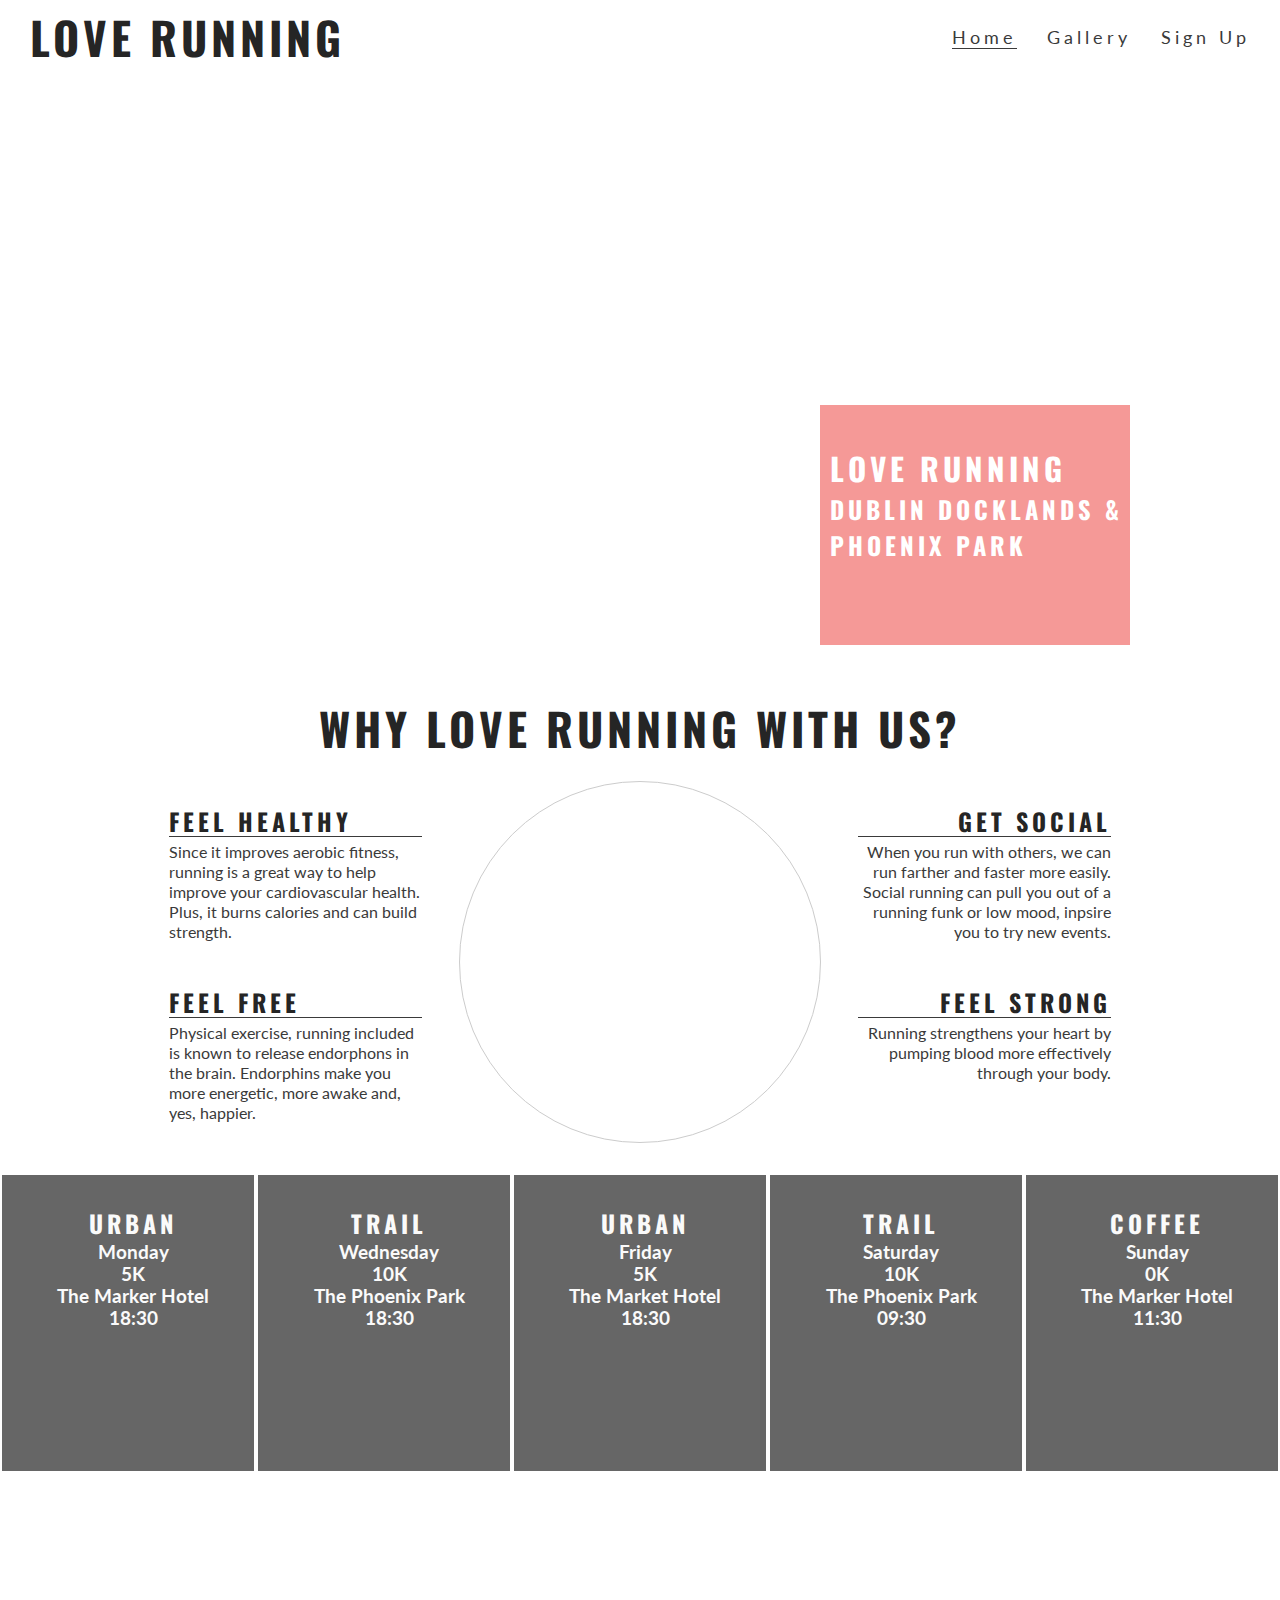
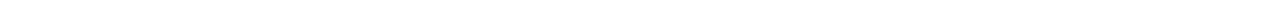
<file: index.html>
<!DOCTYPE html>
<html>
  <head>
    <meta charset="utf-8">
    <meta name="viewport" content="width=device-width">
    <title>Love Running</title>
    <link rel="stylesheet" href="https://use.fontawesome.com/releases/v5.6.3/css/all.css" integrity="sha384-UHRtZLI+pbxtHCWp1t77Bi1L4ZtiqrqD80Kn4Z8NTSRyMA2Fd33n5dQ8lWUE00s/" crossorigin="anonymous"/>
    <link href="assets/css/style.css" rel="stylesheet" type="text/css" />
  </head>
  <body>
  <header>
    <a href="index.html">
      <h2 id="logo">Love Running</h2>
    </a>
    <nav>
      <ul id="menu">
        <li>
            <a href="signup.html">Sign Up</a>
        </li>
        <li>
            <a href="gallery.html">Gallery</a>
        </li>
        <li>
            <a class="active" href="index.html">Home</a>
        </li>
      </ul>
    </nav>
  </header>
  <section id="hero-outer">
    <div id="hero-image">
    <div id="cover-text">
      <h2>Love Running</h2>
      <h3>Dublin Docklands & Phoenix Park</h3>
    </div>
    </div>
  </section
  <section id="club-ethos">
   <h2 id="welcome">Why love running with us?</h2>
      <div id="left-about">
        <div class="left-about-heading">
          <h2>Feel Healthy <i class="fas fa-heartbeat"></i></h2>
          <hr>
          <p>
            Since it improves aerobic fitness, running is a great way to help improve your cardiovascular health. Plus, it burns calories and can build strength.
          </p>
        </div>
        <div class="left-about-heading">
          <h2>Feel Free <i class="fab fa-fly"></i></h2>
          <hr>
          <p>
            Physical exercise, running included is known to release endorphons in the brain. Endorphins make you more energetic, more awake and, yes, happier.
          </p>
        </div>
      </div>
      <div id="right-about">
        <div class="right-about-heading">
          <h2>Get Social <i class="fas fa-globe"></i></h2>
          <hr>
          <p>
            When you run with others, we can run farther and faster more easily. Social running can pull you out of a running funk or low mood, inpsire you to try new events.
          </p>
        </div>
        <div class="right-about-heading">
          <h2>Feel Strong <i class="fas fa-dumbbell"></i></h2>
          <hr>
          <p>
            Running strengthens your heart by pumping blood more effectively through your body.
          </p>
        </div>
      </div>
      <div id="center-about">
        <div id="circle-container">
            <div id="circle-cover-bg"></div>
        </div>
      </div>
  </section>
  <section id="times">
    <div>
      <h2>Urban <i class="fas fa-city"></i></h2>
      <h3>Monday</h3>
      <h3>5K</h3>
      <h3>The Marker Hotel</h3>
      <h3>18:30</h3>
    </div>
      <div>
      <h2>Trail <i class="fas fa-tree"></i></h2>
      <h3>Wednesday</h3>
      <h3>10K</h3>
      <h3>The Phoenix Park</h3>
      <h3>18:30</h3>
    </div>
    <div>
      <h2>Urban <i class="fas fa-city"></i></h2>
      <h3>Friday</h3>
      <h3>5K</h3>
      <h3>The Market Hotel</h3>
      <h3>18:30</h3>
    </div>
    <div>
      <h2>Trail <i class="fas fa-tree"></i></h2>
      <h3>Saturday</h3>
      <h3>10K</h3>
      <h3>The Phoenix Park</h3>
      <h3>09:30</h3>
    </div>
    <div>
      <h2>Coffee <i class="fas fa-coffee"></i></h2>
      <h3>Sunday</h3>
      <h3>0K</h3>
      <h3>The Marker Hotel</h3>
      <h3>11:30</h3>
    </div>
  </section>
  <footer>
    <ul class="social-networks">
      <li><a href="https://www.facebook.com" target="_blank"> <i class="fab fa-facebook-f"></i></a></li>
      <li><a href="https://www.twitter.com" target="_blank"> <i class="fab fa-twitter"></i></a></li>
      <li><a href="https://www.youtube.com" target="_blank"> <i class="fab fa-youtube"></i></a></li>
      <li><a href="https://www.instagram.com" target="_blank"> <i class="fab fa-instagram"></i></a></li>
    </ul>
  </footer>
  </body>
</html>
</file>
<file: assets/css/style.css>
@import url('https://fonts.googleapis.com/css?family=Oswald|Lato:300');

*{
    margin:0;
    padding:0;
    border:0;
}

body{
    font-family: Lato, sans-serif;
    color: #3a3a3a;
}

/* headings and logo */

h1, h2{
    font-family: Oswald, sans-serif;
    text-transform: uppercase;
    letter-spacing: 4px;
    color: #252525;
}

#logo{
    float: left;
    font-size: 280%;
    margin-left: 30px;
}

/* navigation links */

#menu{
    font-size: 110%;
    letter-spacing: 4px;
}

#logo, #menu{
    line-height: 75px;
}

#menu li {
    float: right;
    list-style-type: none;
    margin-right: 30px;
}

#menu a {
    text-decoration: none;
    color: inherit;
}

#menu a:hover{
    border-bottom: 1px solid #3a3a3a;
}

.active{
    border-bottom: 1px solid #3a3a3a;
}

/* Hero image and cover text */

#hero-outer{
    height:600px;
    width: 100%;
    overflow: hidden;
    position: relative;
}

#hero-image{
    height:600px;
    width: 100%;
    background: url("https://codeinstitute.s3.amazonaws.com/FundamentalsProjects/HTML-CSS/main-image.png") no-repeat center center;

    /* Animates zoom effect on loading the page */
    animation-name: hero-zoom;
    animation-duration: 5s;
    animation-fill-mode: forwards;
}

/* Creates the level of zoom for hero image */
@keyframes hero-zoom {
    from{
        transform: scale(1);
    }
    to{
        transform: scale(1.1);
    }
}

#cover-text, #cover-text h2 {
    color: #ffffff;
}

#cover-text {
    font-size: 130%;
    font-family: Oswald;
    text-transform: uppercase;
    letter-spacing: 4px;

    width: 300px;
    height: 200px;

    padding-top: 40px;
    padding-left: 10px;

    background-color: rgba(241, 109, 107, .7);

    bottom: 30px;
    right: 150px;

    position: absolute;

}

/* Club ethos */

#club-ethos{
    height: 600px;
}

#left-about{
    padding-top: 30px;
    width: 33%;
    float: left;
}

#right-about {
    padding-top: 30px;
    width: 33%;
    float: right;
}

#center-about {
    width: 33%;
    margin: 0 auto;
}

hr {
    border-top: 1px solid #3a3a3a;
    width: 100%;
    margin: 5px 0;
}

.left-about-heading {
    width: 60%;
    float: right;
    line-height: 20px;
    clear: both;
    margin-bottom: 50px;
}

.right-about-heading {
    width: 60%;
    float: left;
    line-height: 20px;
    clear: both;
    margin-bottom: 50px;
}

.right-about-heading p {
    text-align: right;
}

.right-about-heading h2 {
    text-align: right;
}

/* Club ethos center image */

#welcome {
    margin: 20px 0;
    text-align: center;
    font-size: 280%;
}

#circle-container {
    width: 300px;
    height: 300px;
    padding: 30px;
    border-style: solid;
    border-color: #cccccc;
    border-width: 1px;
    border-radius: 50%;
    margin: 0 auto;
}

#circle-cover-bg {
    background: url("https://codeinstitute.s3.amazonaws.com/FundamentalsProjects/HTML-CSS/video-mask.png") no-repeat center center;
    height: 100%;
    border-radius: 50%;
}

/* Event times */

#times{
    background-image: url("https://codeinstitute.s3.amazonaws.com/FundamentalsProjects/HTML-CSS/dublin-city.png");
    background-repeat: no-repeat;
    background-size: cover;
    background-position: center;
    width: 100%;
    overflow: hidden;
}

#times div {
    color: #fafafa;
    background-color: rgba(0,0,0, .6);
    width: 20%;
    height: 300px;
    float: left;
    padding: 30px 0 0 10px;
    text-align: center;
    border: 2px solid white;
    box-sizing: border-box;
}

#times h2 {
    color: #fafafa;
}

/* Footer */

footer{
    height: 150px;
}

.social-networks{
    text-align: center;

}

.social-networks li{
    display: inline;
}

.social-networks i{
    font-size: 160%;
    margin: 1%;
    padding: 5%;
    color: #3a3a3a;
}

/* Gallery Photos */

#photo {
    clear: both;
    line-height: 0;
    column-count: 4;
    column-gap: 0px;
}

#photo img{
    width: 100%;
}

/* Form */

.form-section {
    clear: left;
    background: url("https://codeinstitute.s3.amazonaws.com/FundamentalsProjects/HTML-CSS/formbg.jpg");
    background-size: cover;
    background-position: center;
    height: 900px;
}

.signup-form {
    margin-top: 150px;
    color: #fff;
    background-color: rgba(60,60,60, 0.6);
    max-width: 400px;
    position: absolute;
    left: 10%;
    padding: 30px;
}

.signup-form h2 {
    color: #fafafa;
    margin-bottom: 20px;
}

.text-input {
    background: transparent;
    color: #fafafa;
    width: 100%;
    height: 25px;
    margin: 5px 0 20px 0;
    border: 1px solid #fafafa;
    border-radius: 2px;
    
}

.text-input:hover {
    border-color: #f16c6b;
}

.join-button {
  margin-top: 20px;
  border-radius: 2px;
  padding: 15px 32px 15px 32px;
  text-align: center;
  font-size: 100%;
  background-color: #f16c6b;
  color: #fafafa;
  display: block;
}

.join-button:hover {
  background-color: #fafafa;
  color: #f16c6b;

}



/* Media queries */

/* For large to medium screens sizes from 1200px wide and down */
@media screen and (max-width: 1200px){
    #club-ethos{
        width: 65%;
        height: 1200px;
        margin: 0 auto;
    }

    #welcome {
        padding: 30px 0;
        margin-top: 0;
    }

    #left-about, #right-about {
        width:100%;
        float:left;
        padding: 0;
    }

    #center-about{
        clear: both;
        width: 100%;
        float: left;
        padding: 0;
    }

    #times div {
        width: 100%;
        clear: both;
        height: 150px;
        padding: 0;
    }

    hr {
        display: none;
    }
}

/* For medium screens sizes from 950px wide and down */
@media screen and (max-width: 950px){

    #menu{
        clear: left;
        float: left;
        margin-left: 30px; 
        margin-bottom: 20px;
        line-height: 25px;
    }

    #cover-text{
        left:0px;
    }

    #club-ethos{
        width:90%;
        height: 1200px;
        margin: 0 auto;
    }

    .left-about-heading, .right-about-heading{
        width: inherit;
    }

    .left-about-heading h2, .right-about-heading h2{
        width: 100%;
        text-align: center;
    }

    .left-about-heading p, .right-about-heading p{
        text-align: center;
        padding: 0 20px 0 20px;
    }

    #photo{
        column-count: 3;
    }
}

/* For small screens sizes from 800px wide and down */
@media screen and (max-width: 800px){
    #photo{
        column-count: 2;
    }
}
</file>
